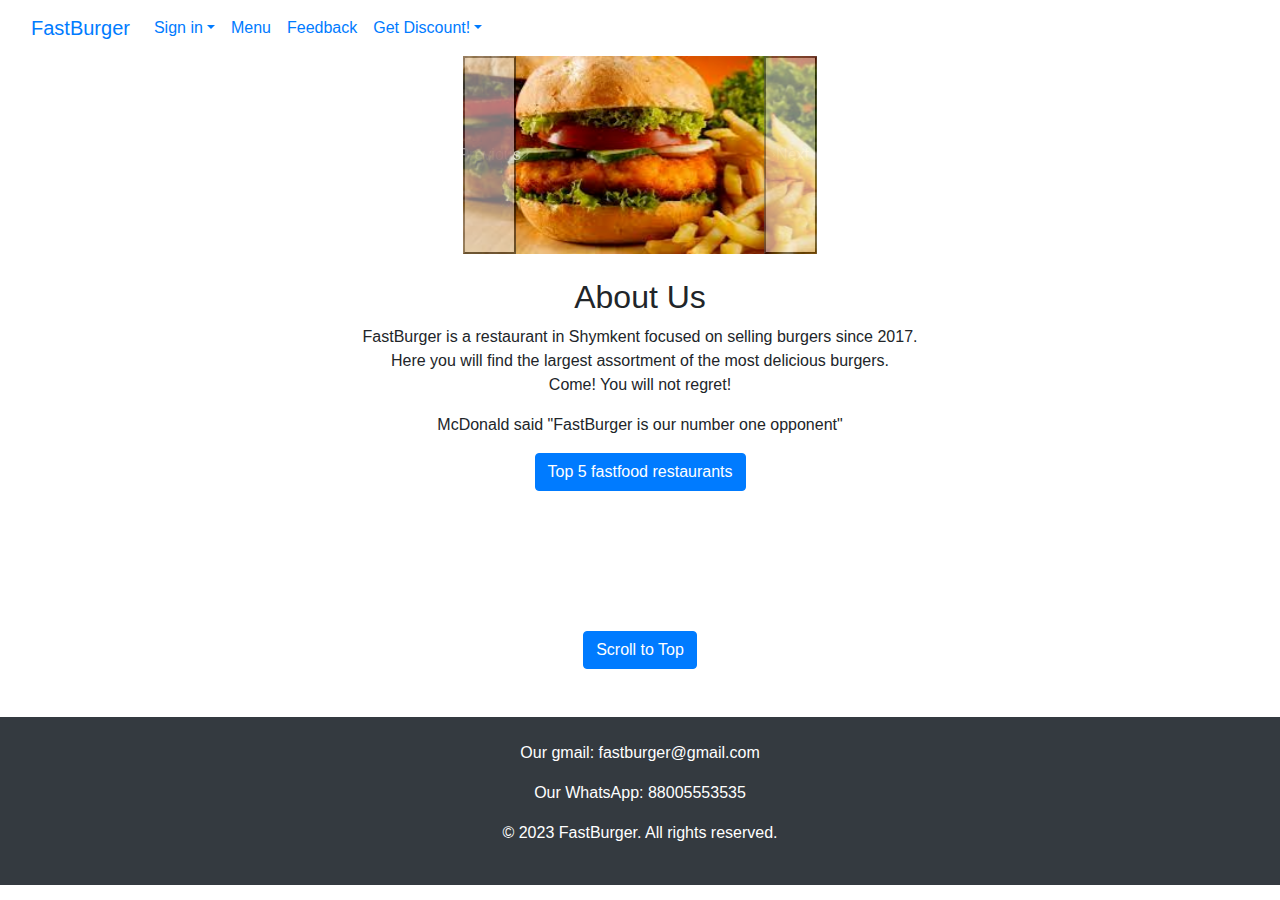
<file: index.html>
<!DOCTYPE html>
<html>
<head>
  <title>FastBurger</title>
  <meta charset="utf-8">
  <meta name="viewport" content="width=device-width, initial-scale=1">
  <link href="https://cdn.jsdelivr.net/npm/bootstrap@5.3.2/dist/css/bootstrap.min.css" rel="stylesheet" integrity="sha384-T3c6CoIi6uLrA9TneNEoa7RxnatzjcDSCmG1MXxSR1GAsXEV/Dwwykc2MPK8M2HN" crossorigin="anonymous">
  <link rel="stylesheet" href="https://maxcdn.bootstrapcdn.com/bootstrap/4.0.0/css/bootstrap.min.css">
  <script src="https://cdn.jsdelivr.net/npm/@popperjs/core@2.11.8/dist/umd/popper.min.js" integrity="sha384-I7E8VVD/ismYTF4hNIPjVp/Zjvgyol6VFvRkX/vR+Vc4jQkC+hVqc2pM8ODewa9r" crossorigin="anonymous"></script>
  <script src="https://cdn.jsdelivr.net/npm/bootstrap@5.3.2/dist/js/bootstrap.min.js" integrity="sha384-BBtl+eGJRgqQAUMxJ7pMwbEyER4l1g+O15P+16Ep7Q9Q+zqX6gSbd85u4mG4QzX+" crossorigin="anonymous"></script>
  <script src="https://code.jquery.com/jquery-3.6.0.min.js"></script>
  <link rel="icon" type="image/x-icon" href="logo.png">
</head>
<body>
  <nav class="navbar navbar-expand-lg bg-body-tertiary">
    <div class="container-fluid">
      <a class="navbar-brand" href="index.html">FastBurger</a>
      <button class="navbar-toggler" type="button" data-bs-toggle="collapse" data-bs-target="#navbarSupportedContent" aria-controls="navbarSupportedContent" aria-expanded="false" aria-label="Toggle navigation">
        <span class="navbar-toggler-icon"></span>
      </button>
      <div class="collapse navbar-collapse" id="navbarSupportedContent">
        <ul class="navbar-nav me-auto mb-2 mb-lg-0">
          <a class="nav-link dropdown-toggle" href="#" role="button" data-bs-toggle="dropdown" aria-expanded="false">Sign in</a>
          <ul class="dropdown-menu">
            <li><a class="dropdown-item" href="register.html" target=>Register</a></li>
            <li><a class="dropdown-item" href="login.html" target=>Login</a></li>
          </ul>
          <li class="nav-item">
            <a class="nav-link" href="menu.html" target=>Menu</a>
          </li>
          <li class="nav-item">
            <a class="nav-link" href="rating.html" target=>Feedback</a>
          </li>
          <a class="nav-link dropdown-toggle" href="#" role="button" data-bs-toggle="dropdown" aria-expanded="false">Get Discount!</a>
          <ul class="dropdown-menu">
            <li><a class="dropdown-item" href="game.html" target=>Guess the word!</a></li>
            <li><a class="dropdown-item" href="drag.html" target=>Drag elements!</a></li>
            <li><a class="dropdown-item" href="quiz.html" target=>Quiz</a></li>
          </ul>
        </ul>
      </div>
    </div>
  </nav>
  <div class="container-fluid" style="width: 30%; height=30%">
    <div id="carouselExample" class="carousel slide">
      <div class="carousel-inner">
        <div class="carousel-item active">
          <img src="menu1.png" class="d-block w-100" alt="...">
        </div>
        <div class="carousel-item">
          <img src="menu2.png" class="d-block w-100" alt="...">
        </div>
        <div class="carousel-item">
          <img src="menu4.png" class="d-block w-100" alt="...">
        </div>
      </div>
      <button class="carousel-control-prev" type="button" data-bs-target="#carouselExample" data-bs-slide="prev">
        <span class="carousel-control-prev-icon" aria-hidden="true"></span>
        <span class="visually-hidden">Previous</span>
      </button>
      <button class="carousel-control-next" type="button" data-bs-target="#carouselExample" data-bs-slide="next">
        <span class="carousel-control-next-icon" aria-hidden="true"></span>
        <span class="visually-hidden">Next</span>
      </button>
    </div>
  </div>
  <br>
  <center>
    <div class="container-fluid">
      <h2>About Us</h2>
      <p class="text-center">FastBurger is a restaurant in Shymkent focused on selling burgers since 2017.<br> Here you will find the largest assortment of the most delicious burgers.<br>  Come! You will not regret!<p>
        <p>McDonald said "FastBurger is our number one opponent"</p>
        <p>
          <button class="btn btn-primary" type="button" data-bs-toggle="collapse" data-bs-target="#collapseWidthExample" aria-expanded="false" aria-controls="collapseWidthExample">
            Top 5 fastfood restaurants
          </button>
        </p>
        <div style="min-height: 120px;">
          <div class="collapse collapse-vertical" id="collapseWidthExample">
            <div class="card card-body" style="width: 300px;">
              <ol class="list-group list-group-numbered" style="width:100%">
                <li class="list-group-item">FastBurger</li>
                <li class="list-group-item">McDonalds</li>
                <li class="list-group-item">Burger King</li>
                <li class="list-group-item">KFC</li>
                <li class="list-group-item">Zheka's Doner House</li>
              </ol>
            </div>
          </div>
        </div>
      </div>
      <button class="btn btn-primary mt-1" id="scrollToTopButton">Scroll to Top</button>
    </center>
    <footer class="bg-dark text-white mt-5">
      <div class="container">
        <div class="row">
          <div class="col-12 text-center">
            <br>
            <p>Our gmail: fastburger@gmail.com</p>
            <p>Our WhatsApp: 88005553535</p>
            <p>&copy; 2023 FastBurger. All rights reserved.</p><br>
          </div>
        </div>
      </div>
    </footer>
  </body>
  <script>
  $(document).ready(function() {
    $("#scrollToTopButton").click(function() {
      $("html, body").animate({ scrollTop: 0 }, "fast");
    });
  });
  </script>
  </html>
</file>
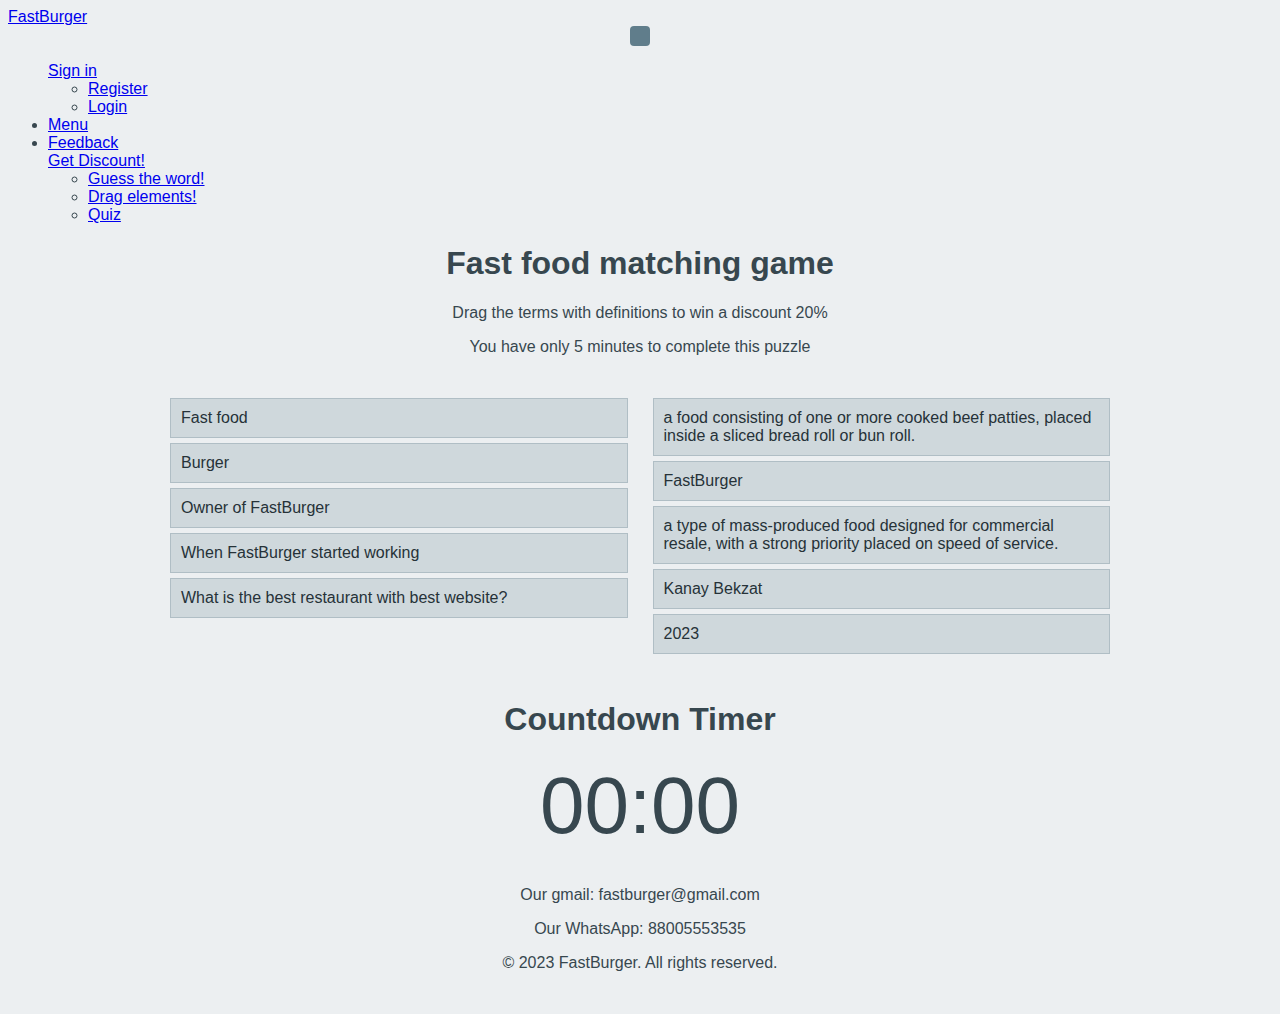
<file: drag.html>
<!DOCTYPE html>
<html lang="en">
<head>
  <meta charset="utf-8">
  <meta name="viewport" content="width=device-width, initial-scale=1">
  <link href="https://cdn.jsdelivr.net/npm/bootstrap@5.3.2/dist/css/bootstrap.min.css" rel="stylesheet" integrity="sha384-T3c6CoIi6uLrA9TneNEoa7RxnatzjcDSCmG1MXxSR1GAsXEV/Dwwykc2MPK8M2HN" crossorigin="anonymous">
  <link rel="icon" type="image/x-icon" href="logo.png">
  <script src="https://cdn.jsdelivr.net/npm/@popperjs/core@2.11.8/dist/umd/popper.min.js" integrity="sha384-I7E8VVD/ismYTF4hNIPjVp/Zjvgyol6VFvRkX/vR+Vc4jQkC+hVqc2pM8ODewa9r" crossorigin="anonymous"></script>
  <script src="https://cdn.jsdelivr.net/npm/bootstrap@5.3.2/dist/js/bootstrap.min.js" integrity="sha384-BBtl+eGJRgqQAUMxJ7pMwbEyER4l1g+O15P+16Ep7Q9Q+zqX6gSbd85u4mG4QzX+" crossorigin="anonymous"></script>
  <script src="https://code.jquery.com/jquery-3.6.0.min.js"></script>
  <title>Matching Game</title>
  <link rel="stylesheet" href="style.css">
</head>
<body>
  <nav class="navbar navbar-expand-lg bg-body-tertiary">
    <div class="container-fluid">
      <a class="navbar-brand" href="index.html">FastBurger</a>
      <button class="navbar-toggler" type="button" data-bs-toggle="collapse" data-bs-target="#navbarSupportedContent" aria-controls="navbarSupportedContent" aria-expanded="false" aria-label="Toggle navigation">
        <span class="navbar-toggler-icon"></span>
      </button>
      <div class="collapse navbar-collapse" id="navbarSupportedContent">
        <ul class="navbar-nav me-auto mb-2 mb-lg-0">
          <a class="nav-link dropdown-toggle" href="#" role="button" data-bs-toggle="dropdown" aria-expanded="false">Sign in</a>
          <ul class="dropdown-menu">
            <li><a class="dropdown-item" href="register.html" target=>Register</a></li>
            <li><a class="dropdown-item" href="login.html" target=>Login</a></li>
          </ul>
          <li class="nav-item">
            <a class="nav-link" href="menu.html" target=>Menu</a>
          </li>
          <li class="nav-item">
            <a class="nav-link" href="rating.html" target=>Feedback</a>
          </li>
          <a class="nav-link dropdown-toggle" href="#" role="button" data-bs-toggle="dropdown" aria-expanded="false">Get Discount!</a>
          <ul class="dropdown-menu">
            <li><a class="dropdown-item" href="game.html" target=>Guess the word!</a></li>
            <li><a class="dropdown-item" href="drag.html" target=>Drag elements!</a></li>
            <li><a class="dropdown-item" href="quiz.html" target=>Quiz</a></li>
          </ul>
        </ul>
      </div>
    </div>
  </nav>
  <h1>Fast food matching game</h1>
  <p>Drag the terms with definitions to win a discount 20%</p>
  <p>You have only 5 minutes to complete this puzzle</p>
  <main class="container">
    <div>
      <ul class="draggable-list">
        <li style="list-style: none; padding: 10px; margin: 5px; background-color: #cfd8dc; border: 1px solid #b0bec5; color: #263238; cursor: grab" id="e1" draggable="true">Fast food</li>
        <li style="list-style: none; padding: 10px; margin: 5px; background-color: #cfd8dc; border: 1px solid #b0bec5; color: #263238; cursor: grab" id="e2" draggable="true">Burger</li>
        <li style="list-style: none; padding: 10px; margin: 5px; background-color: #cfd8dc; border: 1px solid #b0bec5; color: #263238; cursor: grab" id="e3" draggable="true">Owner of FastBurger</li>
        <li style="list-style: none; padding: 10px; margin: 5px; background-color: #cfd8dc; border: 1px solid #b0bec5; color: #263238; cursor: grab" id="e4" draggable="true">When FastBurger started working</li>
        <li style="list-style: none; padding: 10px; margin: 5px; background-color: #cfd8dc; border: 1px solid #b0bec5; color: #263238; cursor: grab" id="e5" draggable="true">What is the best restaurant with best website?</li>
      </ul>
    </div>
    <div>
      <ul class="draggable-list">
        <li style="list-style: none; padding: 10px; margin: 5px; background-color: #cfd8dc; border: 1px solid #b0bec5; color: #263238; cursor: grab" id="s2" draggable="true">a food consisting of one or more cooked beef patties, placed inside a sliced bread roll or bun roll.</li>
        <li style="list-style: none; padding: 10px; margin: 5px; background-color: #cfd8dc; border: 1px solid #b0bec5; color: #263238; cursor: grab" id="s5" draggable="true">FastBurger</li>
        <li style="list-style: none; padding: 10px; margin: 5px; background-color: #cfd8dc; border: 1px solid #b0bec5; color: #263238; cursor: grab" id="s1" draggable="true">a type of mass-produced food designed for commercial resale, with a strong priority placed on speed of service.</li>
        <li style="list-style: none; padding: 10px; margin: 5px; background-color: #cfd8dc; border: 1px solid #b0bec5; color: #263238; cursor: grab" id="s3" draggable="true">Kanay Bekzat</li>
        <li style="list-style: none; padding: 10px; margin: 5px; background-color: #cfd8dc; border: 1px solid #b0bec5; color: #263238; cursor: grab" id="s4" draggable="true">2023</li>
      </ul>
    </div>

  </main>
  <center>
    <div id="endMessage">
      <h3>Well done! This is your promocode for 20% discount: "FASTBURGERTOP20"</h3>
    </div>
    <div class="container mt-5">
      <h1>Countdown Timer</h1>
      <div style="font-size: 500%" id="timer">00:00</div>
    </div>
  </center>
  <footer class="bg-dark text-white mt-5">
    <div class="container">
      <div class="row">
        <div class="col-12 text-center">
          <br>
          <p>Our gmail: fastburger@gmail.com</p>
          <p>Our WhatsApp: 88005553535</p>
          <p>&copy; 2023 FastBurger. All rights reserved.</p><br>
        </div>
      </div>
    </div>
  </footer>
</body>
<audio id="successSound">
  <source src="sound.mp3" type="audio/mpeg">
  </audio>
  <script>
  const successSound = document.getElementById("successSound");
  const timerDisplay = document.getElementById('timer');
  let intervalId;
  let duration;
  duration = 300;
  intervalId = setInterval(function () {
    if (duration <= 0) {
      clearInterval(intervalId);
      successSound.play();
      setTimeout(function() {
        alert("Time is up!");
      }, 100);
    } else {
      const minutesRemaining = Math.floor(duration / 60);
      const secondsRemaining = duration % 60;
      const displayMinutes = String(minutesRemaining).padStart(2, "0");
      const displaySeconds = String(secondsRemaining).padStart(2, "0");
      timerDisplay.textContent = `${displayMinutes}:${displaySeconds}`;
      duration--;
    }
  }, 1000);

  const draggableListItems = document.querySelectorAll('.draggable-list li');
  const endMessage = document.getElementById('endMessage');

  let selectedId;
  let dropTargetId;
  let matchingCounter = 0;

  addEventListeners();

  function dragStart() {
    selectedId = this.id;
  }

  function dragEnter() {
    this.classList.add('over');
  }

  function dragLeave() {
    this.classList.remove('over');
  }

  function dragOver(ev) {
    ev.preventDefault();
  }

  function dragDrop() {
    dropTargetId = this.id;

    if (checkForMatch(selectedId, dropTargetId)) {
      document.getElementById(selectedId).style.display = 'none';
      document.getElementById(dropTargetId).style.display = 'none';
      matchingCounter++;
    } else if (checkForMatch2(selectedId, dropTargetId)) {
      document.getElementById(selectedId).style.display = 'none';
      document.getElementById(dropTargetId).style.display = 'none';
      matchingCounter++;
    }

    if (matchingCounter === 5) {
      endMessage.style.display = 'block';
      clearInterval(intervalId);
    }

    this.classList.remove('over');
  }

  function checkForMatch(selected, dropTarget) {
    switch (selected) {
      case 'e1':
      return dropTarget === 's1' ? true : false;

      case 'e2':
      return dropTarget === 's2' ? true : false;

      case 'e3':
      return dropTarget === 's3' ? true : false;

      case 'e4':
      return dropTarget === 's4' ? true : false;

      case 'e5':
      return dropTarget === 's5' ? true : false;

      default:
      return false;
    }
  }

  function checkForMatch2(selected, dropTarget) {
    switch (selected) {
      case 's1':
      return dropTarget === 'e1' ? true : false;

      case 's2':
      return dropTarget === 'e2' ? true : false;
      
      case 's3':
      return dropTarget === 'e3' ? true : false;

      case 's4':
      return dropTarget === 'e4' ? true : false;

      case 's5':
      return dropTarget === 'e5' ? true : false;

      default:
      return false;
    }
  }


  function addEventListeners() {
    draggableListItems.forEach (item => {
      item.addEventListener('dragstart', dragStart);
      item.addEventListener('dragenter', dragEnter);
      item.addEventListener('drop', dragDrop);
      item.addEventListener('dragover', dragOver);
      item.addEventListener('dragleave', dragLeave);
    })
  }
</script>
</html>
</file>
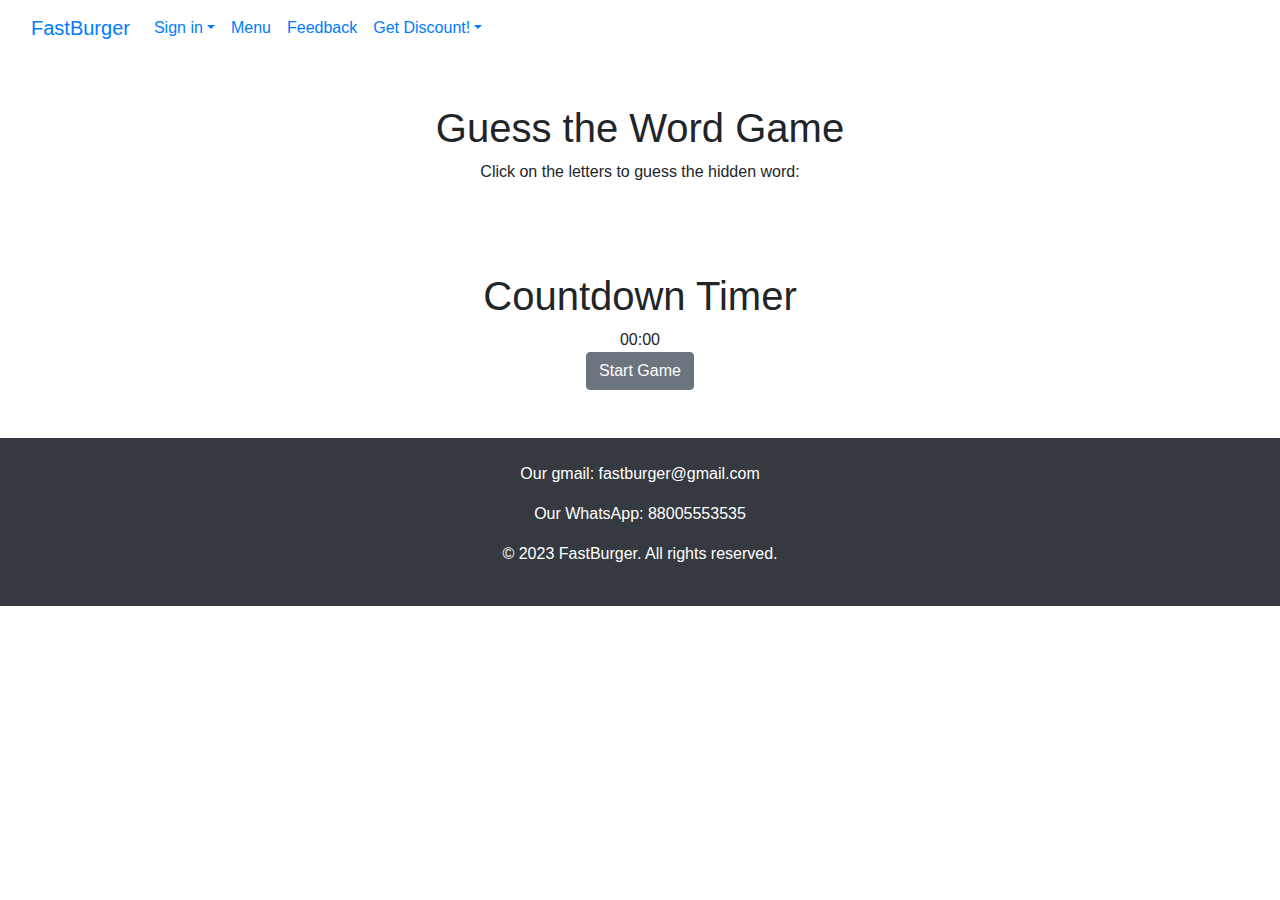
<file: game.html>
<!DOCTYPE html>
<html>
<head>
  <title>Guess the Word Game with Timer</title>
  <link rel="stylesheet" href="https://maxcdn.bootstrapcdn.com/bootstrap/4.5.2/css/bootstrap.min.css">
  <link href="https://cdn.jsdelivr.net/npm/bootstrap@5.3.2/dist/css/bootstrap.min.css" rel="stylesheet" integrity="sha384-T3c6CoIi6uLrA9TneNEoa7RxnatzjcDSCmG1MXxSR1GAsXEV/Dwwykc2MPK8M2HN" crossorigin="anonymous">
  <link rel="icon" type="image/x-icon" href="logo.png">
  <script src="https://cdn.jsdelivr.net/npm/@popperjs/core@2.11.8/dist/umd/popper.min.js" integrity="sha384-I7E8VVD/ismYTF4hNIPjVp/Zjvgyol6VFvRkX/vR+Vc4jQkC+hVqc2pM8ODewa9r" crossorigin="anonymous"></script>
  <script src="https://cdn.jsdelivr.net/npm/bootstrap@5.3.2/dist/js/bootstrap.min.js" integrity="sha384-BBtl+eGJRgqQAUMxJ7pMwbEyER4l1g+O15P+16Ep7Q9Q+zqX6gSbd85u4mG4QzX+" crossorigin="anonymous"></script>
</head>
<body>
  <nav class="navbar navbar-expand-lg bg-body-tertiary">
    <div class="container-fluid">
      <a class="navbar-brand" href="index.html">FastBurger</a>
      <button class="navbar-toggler" type="button" data-bs-toggle="collapse" data-bs-target="#navbarSupportedContent" aria-controls="navbarSupportedContent" aria-expanded="false" aria-label="Toggle navigation">
        <span class="navbar-toggler-icon"></span>
      </button>
      <div class="collapse navbar-collapse" id="navbarSupportedContent">
        <ul class="navbar-nav me-auto mb-2 mb-lg-0">
          <a class="nav-link dropdown-toggle" href="#" role="button" data-bs-toggle="dropdown" aria-expanded="false">Sign in</a>
          <ul class="dropdown-menu">
            <li><a class="dropdown-item" href="register.html" target=>Register</a></li>
            <li><a class="dropdown-item" href="login.html" target=>Login</a></li>
          </ul>
          <li class="nav-item">
            <a class="nav-link" href="menu.html" target=>Menu</a>
          </li>
          <li class="nav-item">
            <a class="nav-link" href="rating.html" target=>Feedback</a>
          </li>
          <a class="nav-link dropdown-toggle" href="#" role="button" data-bs-toggle="dropdown" aria-expanded="false">Get Discount!</a>
          <ul class="dropdown-menu">
            <li><a class="dropdown-item" href="game.html" target=>Guess the word!</a></li>
            <li><a class="dropdown-item" href="drag.html" target=>Drag elements!</a></li>
            <li><a class="dropdown-item" href="quiz.html" target=>Quiz</a></li>
          </ul>
        </ul>
      </div>
    </div>
  </nav>
  <center>
    <div class="container mt-5">
      <h1>Guess the Word Game</h1>
      <p>Click on the letters to guess the hidden word:</p>
      <div id="wordDisplay" class="mb-3"></div>
      <div id="letterButtons" class="btn-group" role="group" aria-label="Letters"></div>
      <p id="message" class="mt-3"></p>
    </div>

    <div class="container mt-5">
      <h1>Countdown Timer</h1>
      <div id="timer">00:00</div>
      <div id="controls">
        <button type="button" class="btn btn-secondary" onclick="startGameWithTimer()">Start Game</button>
      </div>
    </div>
  </center>
  <footer class="bg-dark text-white mt-5">
    <div class="container">
      <div class="row">
        <div class="col-12 text-center">
          <br>
          <p>Our gmail: fastburger@gmail.com</p>
          <p>Our WhatsApp: 88005553535</p>
          <p>&copy; 2023 FastBurger. All rights reserved.</p><br>
        </div>
      </div>
    </div>
  </footer>
  <audio id="successSound">
    <source src="sound.mp3" type="audio/mpeg">
    </audio>
    <script>
    const successSound = document.getElementById("successSound");
    const words = ["burger", "fastfood", "postavtesto"];
    let hiddenWord = "";
    let guessedWord = "";
    const wordDisplay = document.getElementById('wordDisplay');
    const letterButtons = document.getElementById('letterButtons');
    const message = document.getElementById('message');
    const timerDisplay = document.getElementById('timer');

    let intervalId;
    let duration;

    function startGameWithTimer() {
      guessedWord = "";
      message.textContent = "";
      clearInterval(intervalId);
      hiddenWord = pickRandomWord();
      guessedWord = "_".repeat(hiddenWord.length);
      updateWordDisplay();

      duration = 60;

      intervalId = setInterval(function () {
        if (duration <= 0) {
          clearInterval(intervalId);
          successSound.play();
          setTimeout(function() {
            alert("Time's up! The hidden word was: " + hiddenWord);
          }, 100);
          window.close();
        } else {
          const minutesRemaining = Math.floor(duration / 60);
          const secondsRemaining = duration % 60;
          const displayMinutes = String(minutesRemaining).padStart(2, "0");
          const displaySeconds = String(secondsRemaining).padStart(2, "0");
          timerDisplay.textContent = `${displayMinutes}:${displaySeconds}`;
          duration--;
        }
      }, 1000);

      letterButtons.innerHTML = "";
      for (let i = 0; i < 26; i++) {
        const letter = String.fromCharCode(97 + i);
        const button = document.createElement('button');
        button.className = 'btn btn-primary';
        button.textContent = letter;
        button.addEventListener('click', () => checkGuess(letter));
        letterButtons.appendChild(button);
      }
    }

    function pickRandomWord() {
      return words[Math.floor(Math.random() * words.length)];
    }

    function updateWordDisplay() {
      wordDisplay.textContent = guessedWord;
    }

    function checkGuess(letter) {
      if (hiddenWord.includes(letter)) {
        for (let i = 0; i < hiddenWord.length; i++) {
          if (hiddenWord[i] === letter) {
            guessedWord = guessedWord.substr(0, i) + letter + guessedWord.substr(i + 1);
          }
        }
        updateWordDisplay();
        if (guessedWord === hiddenWord) {
          message.textContent = "Congratulations! You guessed the word! This is your promocode for discount 20%: FASTBURGERTOP25";
          clearInterval(intervalId);
          letterButtons.querySelectorAll('button').forEach(button => button.disabled = true);
        }
      } else {
        message.textContent = "Try again.";
      }
    }
    </script>
  </body>
  </html>
</file>
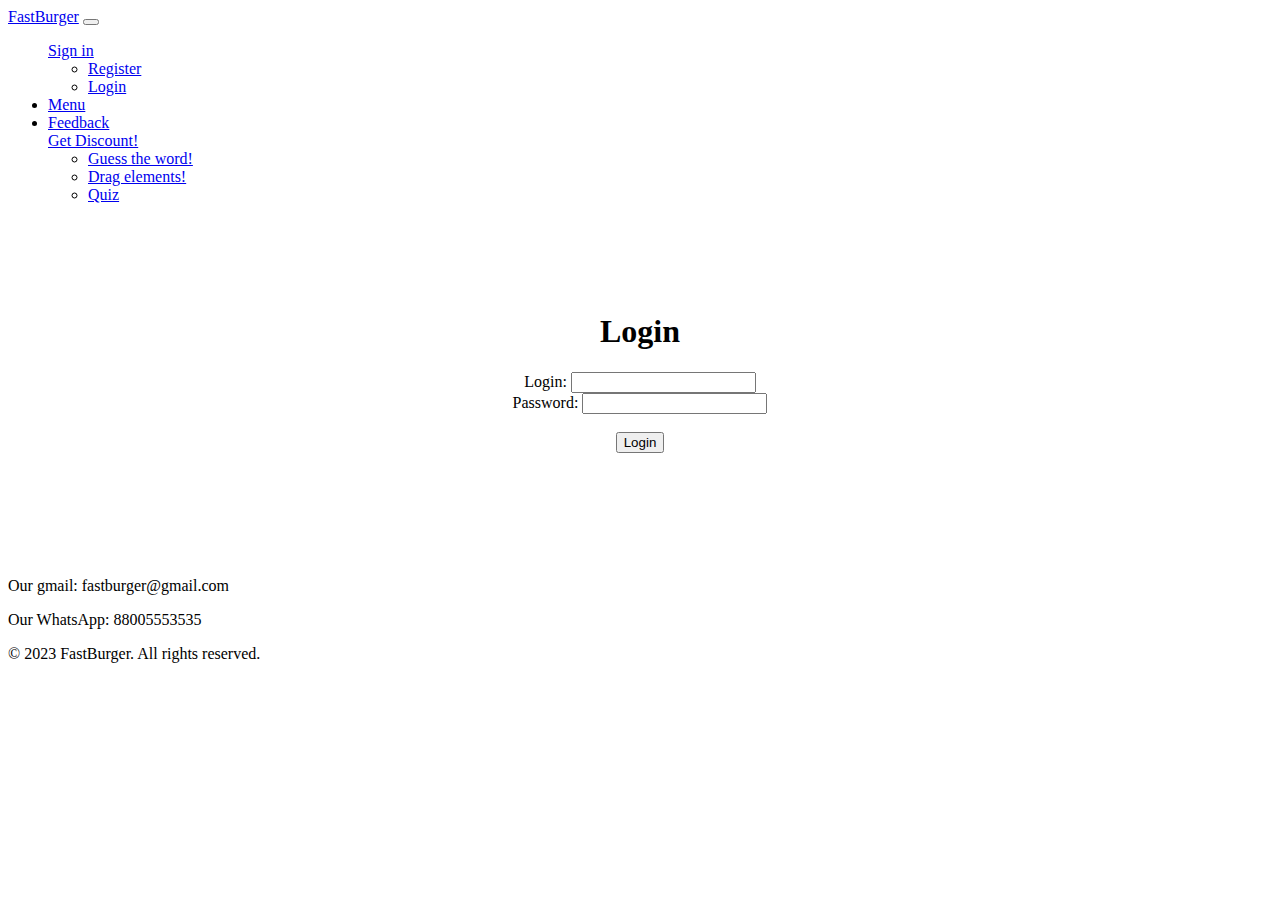
<file: login.html>
<!DOCTYPE html>
<html>
<head>
  <title>Log in page</title>
  <link href="https://cdn.jsdelivr.net/npm/bootstrap@5.3.2/dist/css/bootstrap.min.css" rel="stylesheet" integrity="sha384-T3c6CoIi6uLrA9TneNEoa7RxnatzjcDSCmG1MXxSR1GAsXEV/Dwwykc2MPK8M2HN" crossorigin="anonymous">
  <link rel="icon" type="image/x-icon" href="logo.png">
  <script src="https://cdn.jsdelivr.net/npm/@popperjs/core@2.11.8/dist/umd/popper.min.js" integrity="sha384-I7E8VVD/ismYTF4hNIPjVp/Zjvgyol6VFvRkX/vR+Vc4jQkC+hVqc2pM8ODewa9r" crossorigin="anonymous"></script>
  <script src="https://cdn.jsdelivr.net/npm/bootstrap@5.3.2/dist/js/bootstrap.min.js" integrity="sha384-BBtl+eGJRgqQAUMxJ7pMwbEyER4l1g+O15P+16Ep7Q9Q+zqX6gSbd85u4mG4QzX+" crossorigin="anonymous"></script>
  <link rel="icon" type="image/x-icon" href="logo.png">
</head>
<body>
  <nav class="navbar navbar-expand-lg bg-body-tertiary">
    <div class="container-fluid">
      <a class="navbar-brand" href="index.html">FastBurger</a>
      <button class="navbar-toggler" type="button" data-bs-toggle="collapse" data-bs-target="#navbarSupportedContent" aria-controls="navbarSupportedContent" aria-expanded="false" aria-label="Toggle navigation">
        <span class="navbar-toggler-icon"></span>
      </button>
      <div class="collapse navbar-collapse" id="navbarSupportedContent">
        <ul class="navbar-nav me-auto mb-2 mb-lg-0">
          <a class="nav-link dropdown-toggle" href="#" role="button" data-bs-toggle="dropdown" aria-expanded="false">Sign in</a>
          <ul class="dropdown-menu">
            <li><a class="dropdown-item" href="register.html" target=>Register</a></li>
            <li><a class="dropdown-item" href="login.html" target=>Login</a></li>
          </ul>
          <li class="nav-item">
            <a class="nav-link" href="menu.html" target=>Menu</a>
          </li>
          <li class="nav-item">
            <a class="nav-link" href="rating.html" target=>Feedback</a>
          </li>
          <a class="nav-link dropdown-toggle" href="#" role="button" data-bs-toggle="dropdown" aria-expanded="false">Get Discount!</a>
          <ul class="dropdown-menu">
            <li><a class="dropdown-item" href="game.html" target=>Guess the word!</a></li>
            <li><a class="dropdown-item" href="drag.html" target=>Drag elements!</a></li>
            <li><a class="dropdown-item" href="quiz.html" target=>Quiz</a></li>
          </ul>
        </ul>
      </div>
    </div>
  </nav>

  <center>
    <br><br><br><br>
    <div style="width: 50%" class="container mt-5">
      <h1>Login</h1>
      <form id="loginForm">
        <div class="form-group">
          <label for="login">Login:</label>
          <input type="text" class="form-control" id="login" required>
        </div>

        <div class="form-group">
          <label for="password">Password:</label>
          <input type="password" class="form-control" id="password" required>
        </div>
        <br>
        <button type="submit" class="btn btn-primary" id="loginButton" data-bs-toggle="tooltip" data-bs-placement="top" title="Click to login">Login</button>
      </form>
    </div>
    <br><br><br><br><br>
  </center>
  <footer class="bg-dark text-white mt-5">
    <div class="container">
      <div class="row">
        <div class="col-12 text-center">
          <br>
          <p>Our gmail: fastburger@gmail.com</p>
          <p>Our WhatsApp: 88005553535</p>
          <p>&copy; 2023 FastBurger. All rights reserved.</p><br>
        </div>
      </div>
    </div>
  </footer>
  <script>
  const loginForm = document.getElementById('loginForm');

  loginForm.addEventListener('submit', function(e) {
    e.preventDefault();
    const login = document.getElementById('login').value;
    const password = document.getElementById('password').value;
    console.log('Login:', login);
    console.log('Password:', password);
    alert("You are succesfully logged in!");
    window.open("index.html", '_blank');
  });
  var tooltipTriggerList = [].slice.call(document.querySelectorAll('[data-bs-toggle="tooltip"]'));
  var tooltipList = tooltipTriggerList.map(function (tooltipTriggerEl) {
    return new bootstrap.Tooltip(tooltipTriggerEl);
  });
  </script>
</body>
</html>
</file>
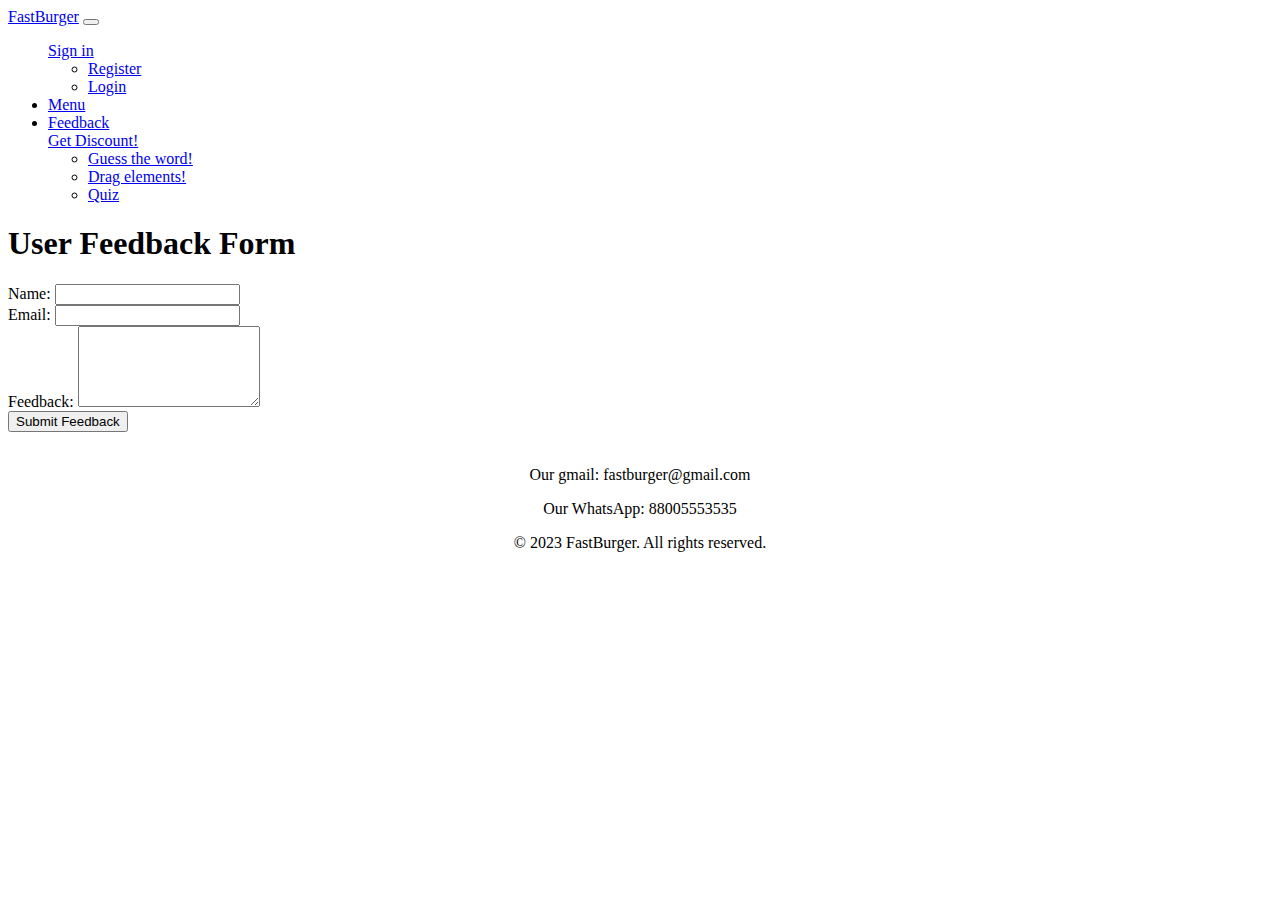
<file: rating.html>
<!DOCTYPE html>
<html>
<head>
  <title>Order</title>
  <meta charset="utf-8">
  <meta name="viewport" content="width=device-width, initial-scale=1">
  <link href="https://cdn.jsdelivr.net/npm/bootstrap@5.3.2/dist/css/bootstrap.min.css" rel="stylesheet" integrity="sha384-T3c6CoIi6uLrA9TneNEoa7RxnatzjcDSCmG1MXxSR1GAsXEV/Dwwykc2MPK8M2HN" crossorigin="anonymous">

  <link rel="icon" type="image/x-icon" href="logo.png">
  <script src="https://cdn.jsdelivr.net/npm/@popperjs/core@2.11.8/dist/umd/popper.min.js" integrity="sha384-I7E8VVD/ismYTF4hNIPjVp/Zjvgyol6VFvRkX/vR+Vc4jQkC+hVqc2pM8ODewa9r" crossorigin="anonymous"></script>
  <script src="https://cdn.jsdelivr.net/npm/bootstrap@5.3.2/dist/js/bootstrap.min.js" integrity="sha384-BBtl+eGJRgqQAUMxJ7pMwbEyER4l1g+O15P+16Ep7Q9Q+zqX6gSbd85u4mG4QzX+" crossorigin="anonymous"></script>
</head>
<body>
  <nav class="navbar navbar-expand-lg bg-body-tertiary">
    <div class="container-fluid">
      <a class="navbar-brand" href="index.html">FastBurger</a>
      <button class="navbar-toggler" type="button" data-bs-toggle="collapse" data-bs-target="#navbarSupportedContent" aria-controls="navbarSupportedContent" aria-expanded="false" aria-label="Toggle navigation">
        <span class="navbar-toggler-icon"></span>
      </button>
      <div class="collapse navbar-collapse" id="navbarSupportedContent">
        <ul class="navbar-nav me-auto mb-2 mb-lg-0">
          <a class="nav-link dropdown-toggle" href="#" role="button" data-bs-toggle="dropdown" aria-expanded="false">Sign in</a>
          <ul class="dropdown-menu">
            <li><a class="dropdown-item" href="register.html" target=>Register</a></li>
            <li><a class="dropdown-item" href="login.html" target=>Login</a></li>
          </ul>
          <li class="nav-item">
            <a class="nav-link" href="menu.html" target=>Menu</a>
          </li>
          <li class="nav-item">
            <a class="nav-link" href="rating.html" target=>Feedback</a>
          </li>
          <a class="nav-link dropdown-toggle" href="#" role="button" data-bs-toggle="dropdown" aria-expanded="false">Get Discount!</a>
          <ul class="dropdown-menu">
            <li><a class="dropdown-item" href="game.html" target=>Guess the word!</a></li>
            <li><a class="dropdown-item" href="drag.html" target=>Drag elements!</a></li>
            <li><a class="dropdown-item" href="quiz.html" target=>Quiz</a></li>
          </ul>
        </ul>
      </div>
    </div>
  </nav>
  <div class="container mt-5">
    <h1>User Feedback Form</h1>
    <form id="feedbackForm">
      <div class="form-group">
        <label for="name">Name:</label>
        <input type="text" class="form-control" id="name" required>
      </div>

      <div class="form-group">
        <label for="email">Email:</label>
        <input type="email" class="form-control" id="email" required>
      </div>

      <div class="form-group">
        <label for="feedback">Feedback:</label>
        <textarea class="form-control" id="feedback" rows="5" required></textarea>
      </div>

      <button type="submit" class="btn btn-primary">Submit Feedback</button>
    </form>

    <div id="feedbackMessage" class="mt-3"></div>
  </div>
  <center>
    <footer class="bg-dark text-white mt-5">
      <div class="container">
        <div class="row">
          <div class="col-12 text-center">
            <br>
            <p>Our gmail: fastburger@gmail.com</p>
            <p>Our WhatsApp: 88005553535</p>
            <p>&copy; 2023 FastBurger. All rights reserved.</p><br>
          </div>
        </div>
      </div>
    </footer>
  </center>
  <script>
  const feedbackForm = document.getElementById('feedbackForm');
  const feedbackMessage = document.getElementById('feedbackMessage');

  feedbackForm.addEventListener('submit', function(e) {
    e.preventDefault();
    const name = document.getElementById('name').value;
    const email = document.getElementById('email').value;
    const feedback = document.getElementById('feedback').value;
    feedbackMessage.innerHTML = `
    <div class="alert alert-success" role="alert">
    Thank you, ${name}! Your feedback has been submitted.
    </div>
    `;
    feedbackForm.reset();
  });
  </script>
</body>
</html>
</file>
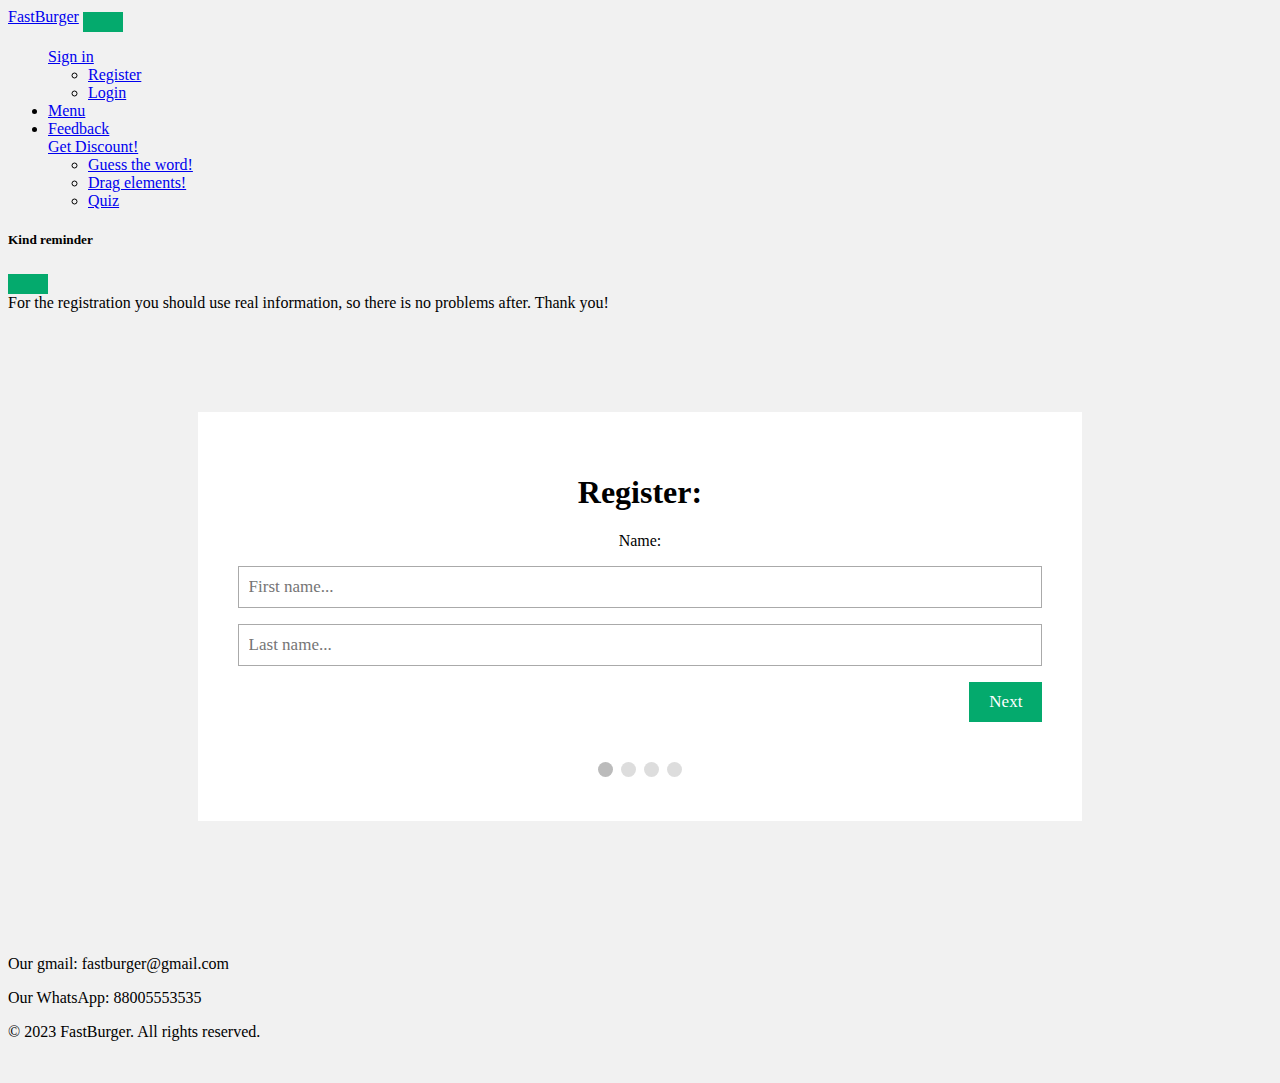
<file: register.html>
<!DOCTYPE html>
<html>
<head>
  <title>Registration page</title>
  <link href="https://cdn.jsdelivr.net/npm/bootstrap@5.3.2/dist/css/bootstrap.min.css" rel="stylesheet" integrity="sha384-T3c6CoIi6uLrA9TneNEoa7RxnatzjcDSCmG1MXxSR1GAsXEV/Dwwykc2MPK8M2HN" crossorigin="anonymous">
  <link rel="icon" type="image/x-icon" href="logo.png">
  <script src="https://cdn.jsdelivr.net/npm/@popperjs/core@2.11.8/dist/umd/popper.min.js" integrity="sha384-I7E8VVD/ismYTF4hNIPjVp/Zjvgyol6VFvRkX/vR+Vc4jQkC+hVqc2pM8ODewa9r" crossorigin="anonymous"></script>
  <script src="https://cdn.jsdelivr.net/npm/bootstrap@5.3.2/dist/js/bootstrap.min.js" integrity="sha384-BBtl+eGJRgqQAUMxJ7pMwbEyER4l1g+O15P+16Ep7Q9Q+zqX6gSbd85u4mG4QzX+" crossorigin="anonymous"></script>
  <link rel="icon" type="image/x-icon" href="logo.png">
</head>
<style>
* {
  box-sizing: border-box;
}

body {
  background-color: #f1f1f1;
}

#regForm {
  background-color: #ffffff;
  margin: 100px auto;
  font-family: Raleway;
  padding: 40px;
  width: 70%;
  min-width: 300px;
}

h1 {
  text-align: center;
}

input {
  padding: 10px;
  width: 100%;
  font-size: 17px;
  font-family: Raleway;
  border: 1px solid #aaaaaa;
}

input.invalid {
  background-color: #ffdddd;
}

.tab {
  display: none;
}

button {
  background-color: #04AA6D;
  color: #ffffff;
  border: none;
  padding: 10px 20px;
  font-size: 17px;
  font-family: Raleway;
  cursor: pointer;
}

button:hover {
  opacity: 0.8;
}

#prevBtn {
  background-color: #bbbbbb;
}

.step {
  height: 15px;
  width: 15px;
  margin: 0 2px;
  background-color: #bbbbbb;
  border: none;
  border-radius: 50%;
  display: inline-block;
  opacity: 0.5;
}

.step.active {
  opacity: 1;
}

.step.finish {
  background-color: #04AA6D;
}
</style>
<body>
  <nav class="navbar navbar-expand-lg bg-body-tertiary">
    <div class="container-fluid">
      <a class="navbar-brand" href="index.html">FastBurger</a>
      <button class="navbar-toggler" type="button" data-bs-toggle="collapse" data-bs-target="#navbarSupportedContent" aria-controls="navbarSupportedContent" aria-expanded="false" aria-label="Toggle navigation">
        <span class="navbar-toggler-icon"></span>
      </button>
      <div class="collapse navbar-collapse" id="navbarSupportedContent">
        <ul class="navbar-nav me-auto mb-2 mb-lg-0">
          <a class="nav-link dropdown-toggle" href="#" role="button" data-bs-toggle="dropdown" aria-expanded="false">Sign in</a>
          <ul class="dropdown-menu">
            <li><a class="dropdown-item" href="register.html" target=>Register</a></li>
            <li><a class="dropdown-item" href="login.html" target=>Login</a></li>
          </ul>
          <li class="nav-item">
            <a class="nav-link" href="menu.html" target=>Menu</a>
          </li>
          <li class="nav-item">
            <a class="nav-link" href="rating.html" target=>Feedback</a>
          </li>
          <a class="nav-link dropdown-toggle" href="#" role="button" data-bs-toggle="dropdown" aria-expanded="false">Get Discount!</a>
          <ul class="dropdown-menu">
            <li><a class="dropdown-item" href="game.html" target=>Guess the word!</a></li>
            <li><a class="dropdown-item" href="drag.html" target=>Drag elements!</a></li>
            <li><a class="dropdown-item" href="quiz.html" target=>Quiz</a></li>
          </ul>
        </ul>
      </div>
    </div>
  </nav>
  <div class="offcanvas offcanvas-start show" tabindex="-1" id="offcanvas" aria-labelledby="offcanvasLabel">
    <div class="offcanvas-header">
      <h5 class="offcanvas-title" id="offcanvasLabel">Kind reminder</h5>
      <button type="button" class="btn-close" data-bs-dismiss="offcanvas" aria-label="Close"></button>
    </div>
    <div class="offcanvas-body">
      For the registration you should use real information, so there is no problems after. Thank you!
    </div>
  </div>
  <center>
    <form id="regForm" action="/action_page.php">
      <h1>Register:</h1>
      <div class="tab">Name:
        <p><input type="text" placeholder="First name..." oninput="this.className = ''" name="fname"></p>
        <p><input type="text" placeholder="Last name..." oninput="this.className = ''" name="lname"></p>
      </div>
      <div class="tab">Contact Info:
        <p><input id="email" class="form-control" type="email" placeholder="E-mail..." oninput="validateEmail(); this.className = ''" name="email"></p>
        <span id="emailError" class="text-danger"></span> <!-- Display email error message -->
        <p><input type="tel" placeholder="Phone..." oninput="validatePhone(); this.className = ''" name="phone"></p>
        <span id="phoneError" class="text-danger"></span> <!-- Display phone error message -->
      </div>
      <div class="tab">Login Info:
        <p><input type="text" placeholder="Username..." oninput="this.className = ''" name="uname"></p>
        <p><input type="password" placeholder="Password..." oninput="validatePassword(); this.className = ''" name="pword"></p>
        <span id="passwordError" class="text-danger"></span> <!-- Display password error message -->
      </div>
      <div style="overflow:auto;">
        <div style="float:right;">
          <button type="button" id="prevBtn" class="btn btn-primary" onclick="nextPrev(-1)">Previous</button>
          <button type="button" id="nextBtn" class="btn btn-primary" onclick="nextPrev(1)">Next</button>
        </div>
      </div>
      <div style="text-align:center;margin-top:40px;">
        <span class="step"></span>
        <span class="step"></span>
        <span class="step"></span>
        <span class="step"></span>
      </div>
    </form>
  </center>
  <footer class="bg-dark text-white mt-5">
    <div class="container">
      <div class="row">
        <div class="col-12 text-center">
          <br>
          <p>Our gmail: fastburger@gmail.com</p>
          <p>Our WhatsApp: 88005553535</p>
          <p>&copy; 2023 FastBurger. All rights reserved.</p><br>
        </div>
      </div>
    </div>
  </footer>
</body>
<script>
var currentTab = 0;
showTab(currentTab);
function showTab(n) {
  var x = document.getElementsByClassName("tab");
  x[n].style.display = "block";

  if (n == 0) {
    document.getElementById("prevBtn").style.display = "none";
  } else {
    document.getElementById("prevBtn").style.display = "inline";
  }
  if (n == (x.length - 1)) {
    document.getElementById("nextBtn").innerHTML = "Submit";
  } else {
    document.getElementById("nextBtn").innerHTML = "Next";
  }
  fixStepIndicator(n)
}

function nextPrev(n) {
  var x = document.getElementsByClassName("tab");
  if (n == 1 && !validateForm()) return false;
  x[currentTab].style.display = "none";
  currentTab = currentTab + n;
  if (currentTab >= x.length) {
    alert("You are succesfully registered!");
    window.open("index.html", '_blank');
    return false;
  }
  showTab(currentTab);
}
function validateEmail() {
  var valid = true;
  var emailInput = document.getElementById('email');
  var emailError = document.getElementById('emailError');
  var emailRegex = /^[^\s@]+@[^\s@]+\.[^\s@]+$/;

  if (!emailRegex.test(emailInput.value)) {
    emailError.textContent = 'Invalid email format';
    valid = false;
  } else {
    emailError.textContent = '';
  }
  return valid;
}

function validatePhone() {
  var valid = true;
  var phoneInput = document.getElementsByName('phone')[0];
  var phoneError = document.getElementById('phoneError');
  var phoneRegex = /^\d{11}$/;

  if (!phoneRegex.test(phoneInput.value)) {
    phoneError.textContent = 'Invalid phone number';
    valid = false;
  } else {
    phoneError.textContent = '';
  }
  return valid;
}

function validatePassword() {
  var valid = true;
  var passwordInput = document.getElementsByName('pword')[0];
  var passwordError = document.getElementById('passwordError');

  if (passwordInput.value.length < 8) {
    passwordError.textContent = 'Password must be at least 8 characters long';
    valid = false;
  } else {
    passwordError.textContent = '';
  }
  return valid;
}
function validateForm() {
  var x, y, i, valid = true;
  x = document.getElementsByClassName("tab");
  y = x[currentTab].getElementsByTagName("input");
  for (i = 0; i < y.length; i++) {

    if (y[i].value == "") {
      y[i].className += " invalid";
      valid = false;
    }
    if (currentTab === 1 && !validateEmail()) {
      valid = false;
    }
    if (currentTab === 1 && !validatePhone()) {
      valid = false;
    }
    if (currentTab === 2 && !validatePassword()) {
      valid = false;
    }
  }
  if (valid) {
    document.getElementsByClassName("step")[currentTab].className += " finish";
  }
  return valid;
}

function fixStepIndicator(n) {

  var i, x = document.getElementsByClassName("step");
  for (i = 0; i < x.length; i++) {
    x[i].className = x[i].className.replace(" active", "");
  }
  x[n].className += " active";
}
</script>
</html>
</file>
<file: style.css>
.container {
  max-width: 960px;
  margin: auto;
}

body {
  background-color: #eceff1;
  font-family: sans-serif;
  color: #37474f;
}

h1, h3, p {
  text-align: center;
}

main {
  display: grid;
  grid-template-columns: repeat(2, 1fr);
  grid-gap: 5px;
}

.draggable-list {
  padding: 5px;
}



.over {
  background-color: #90a4ae;
}


table {
  max-width:640px;
  margin: auto;
  margin-bottom: 20px;
  /* border: 1px solid #b0bec5; */
}

th, td {
  padding: 10px 10px;
}

td {
  border: 1px solid #90a4ae;
}

tr:nth-child(even) {
  background-color: #cfd8dc;
}

button {
  margin: auto;
  cursor: pointer;
  display: block;
  padding: 10px;
  font-size: 16px;
  border-radius: 4px;
  border: none;
  background-color: #607d8b;
  color: #fff;
}

button:hover {
  background-color: #516a75;
}

#endMessage {
  display: none;
}
</file>
